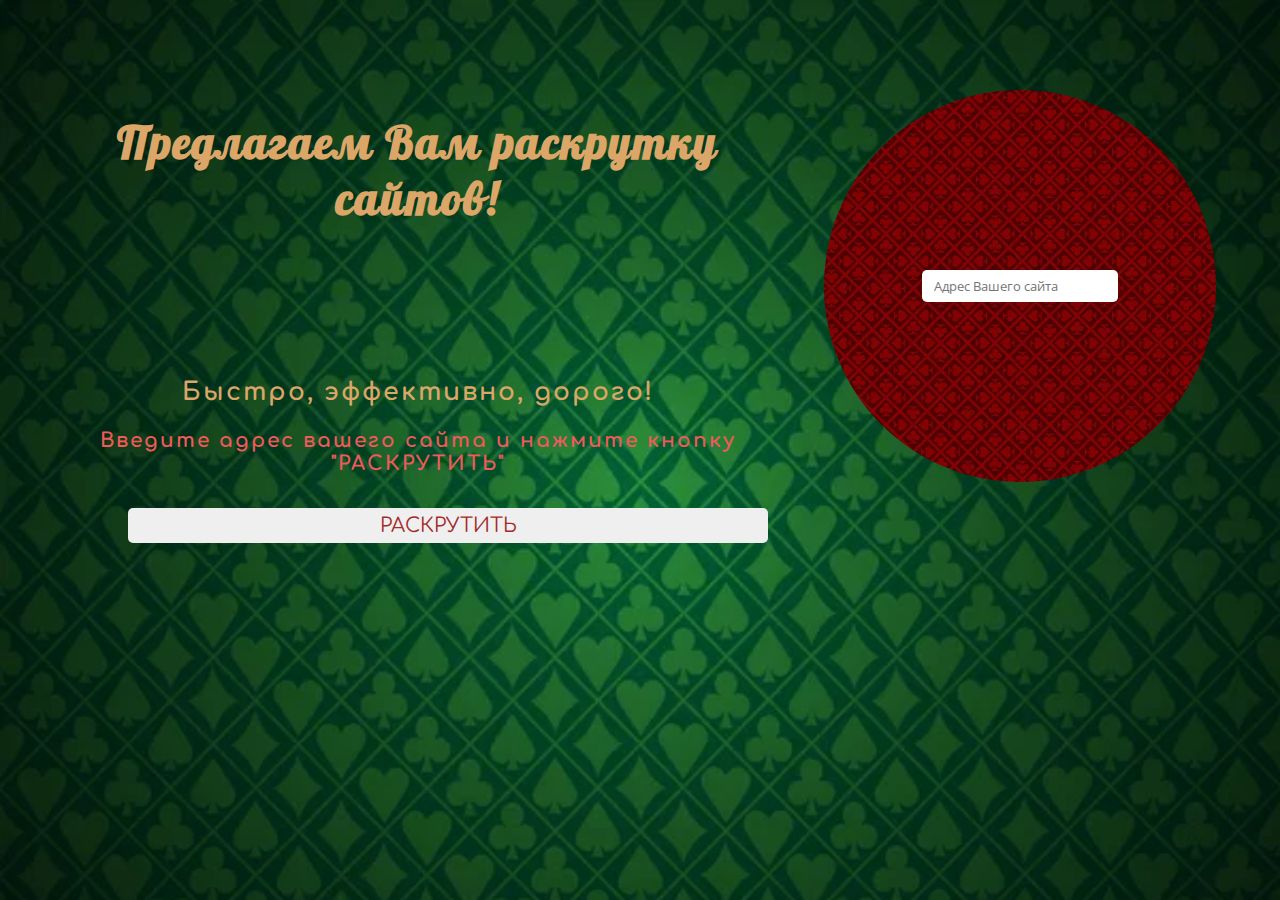
<file: SiteBuster/Index.html>
<!DOCTYPE html>
<html lang="en">
  <head>
    <meta charset="UTF-8" />
    <meta name="viewport" content="width=device-width, initial-scale=1.0" />
    <link rel="preconnect" href="https://fonts.googleapis.com" />
    <link rel="preconnect" href="https://fonts.gstatic.com" crossorigin />
    <link
      href="https://fonts.googleapis.com/css2?family=Comfortaa:wght@300&family=Lobster&family=Open+Sans&display=swap"
      rel="stylesheet"
    />
    <link type="image/x-icon" href="./piki.png" rel="shortcut icon">
    <title>WebSiteBuster</title>
    <link rel="stylesheet" href="./style.css" />
  </head>
  <body>
    <div class="wrapper">
      <div>
        <h1>Предлагаем Вам раскрутку сайтов!</h1>
        <div class="delete"><h3>Быстро, эффективно, дорого!</h3>
        <h3 class="info">
          Введите адрес вашего сайта и нажмите кнопку "РАСКРУТИТЬ"
        </h3>
    </div>
      </div>
      <div class="round">
        <input type="text" placeholder="Адрес Вашего сайта" />
      </div>
    </div>
    <button>РАСКРУТИТЬ</button>
    <script src="./script.js"></script>
  </body>
</html>
</file>
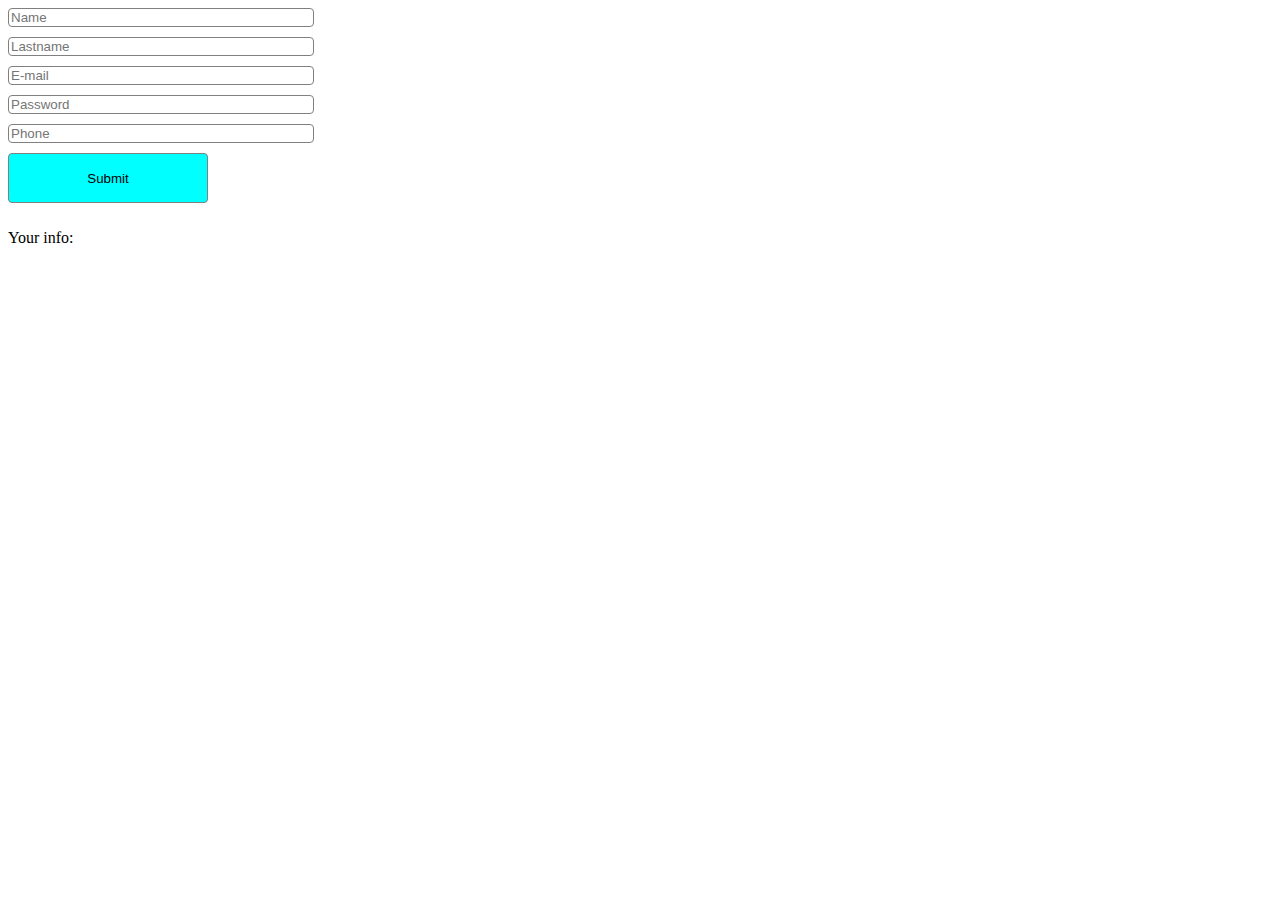
<file: tren1/index.html>
<!DOCTYPE html>
<html lang="en">
  <head>
    <meta charset="UTF-8" />
    <meta name="viewport" content="width=device-width, initial-scale=1.0" />
    <title>Document</title>
    <link rel="stylesheet" href="./style.css" />
  </head>
  <body>
    <input type="text" class="info" id="name" placeholder="Name" />
    <input type="text" class="info" id="lastname" placeholder="Lastname"/>
    <input type="email" class="info" id="email" placeholder="E-mail"/>
    <input type="password" class="info" id="password" placeholder="Password"/>
    <input type="text" class="info" id="phone" placeholder="Phone"/>
    <button>Submit</button>
    <p>Your info: </p>
    <p id="info"></p>
    <script src="./script.js"></script>
  </body>
</html>
</file>
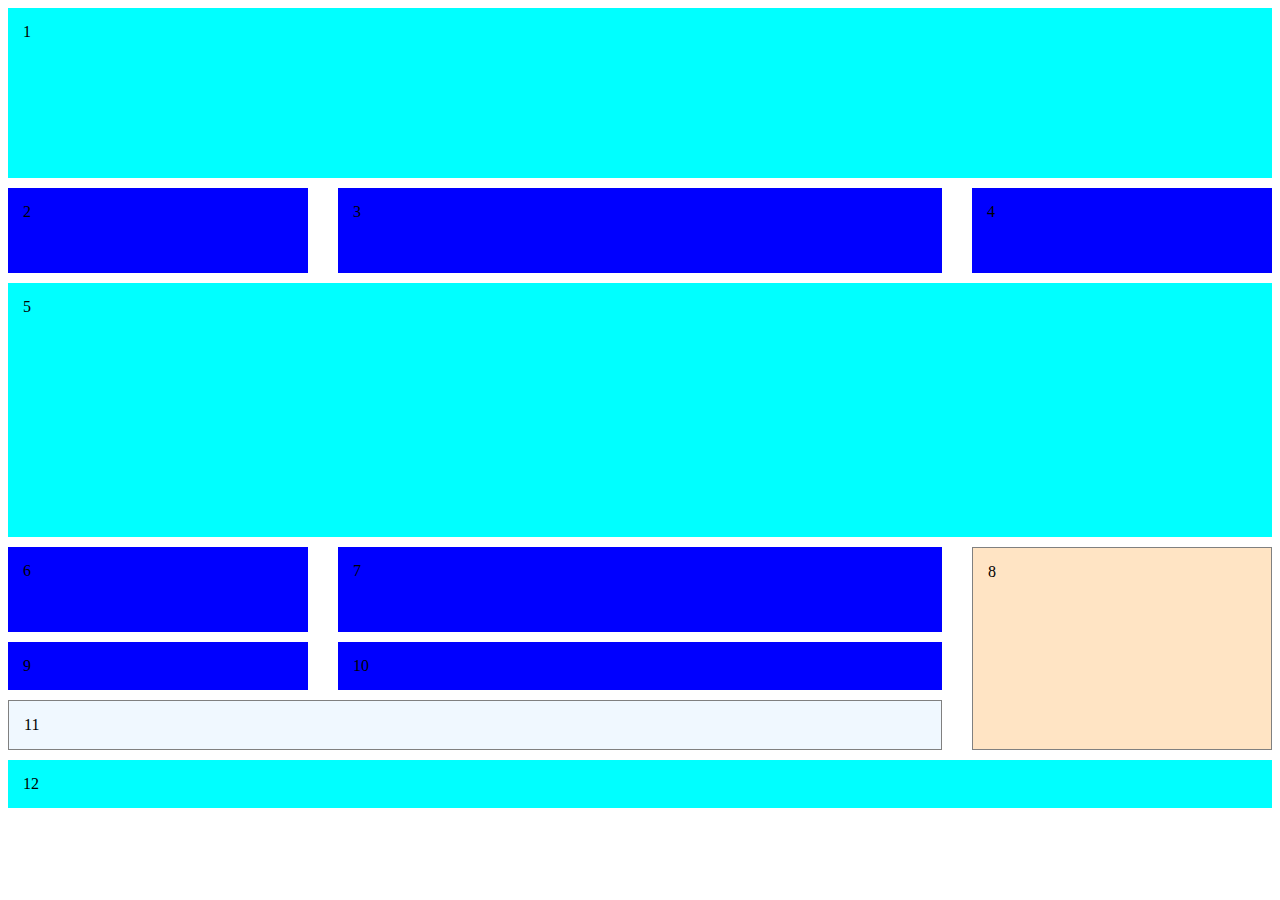
<file: grids.html>
<!DOCTYPE html>
<html lang="en">
<head>
    <meta charset="UTF-8">
    <meta name="viewport" content="width=device-width, initial-scale=1.0">
    <title>Document</title>
    <link rel="stylesheet" href="./grids.css">
</head>
<body>
    <div class="grid-container">
        <div class="grid-item item-1">1</div>
        <div class="grid-item item-2">2</div>
        <div class="grid-item item-3">3</div>
        <div class="grid-item item-4">4</div>
        <div class="grid-item item-5">5</div>
        <div class="grid-item item-6">6</div>
        <div class="grid-item item-7">7</div>
        <div class="grid-item item-8">8</div>
        <div class="grid-item item-9">9</div>
        <div class="grid-item item-10">10</div>
        <div class="grid-item item-11">11</div>
        <div class="grid-item item-12">12</div>
    </div>
</body>
</html>
</file>
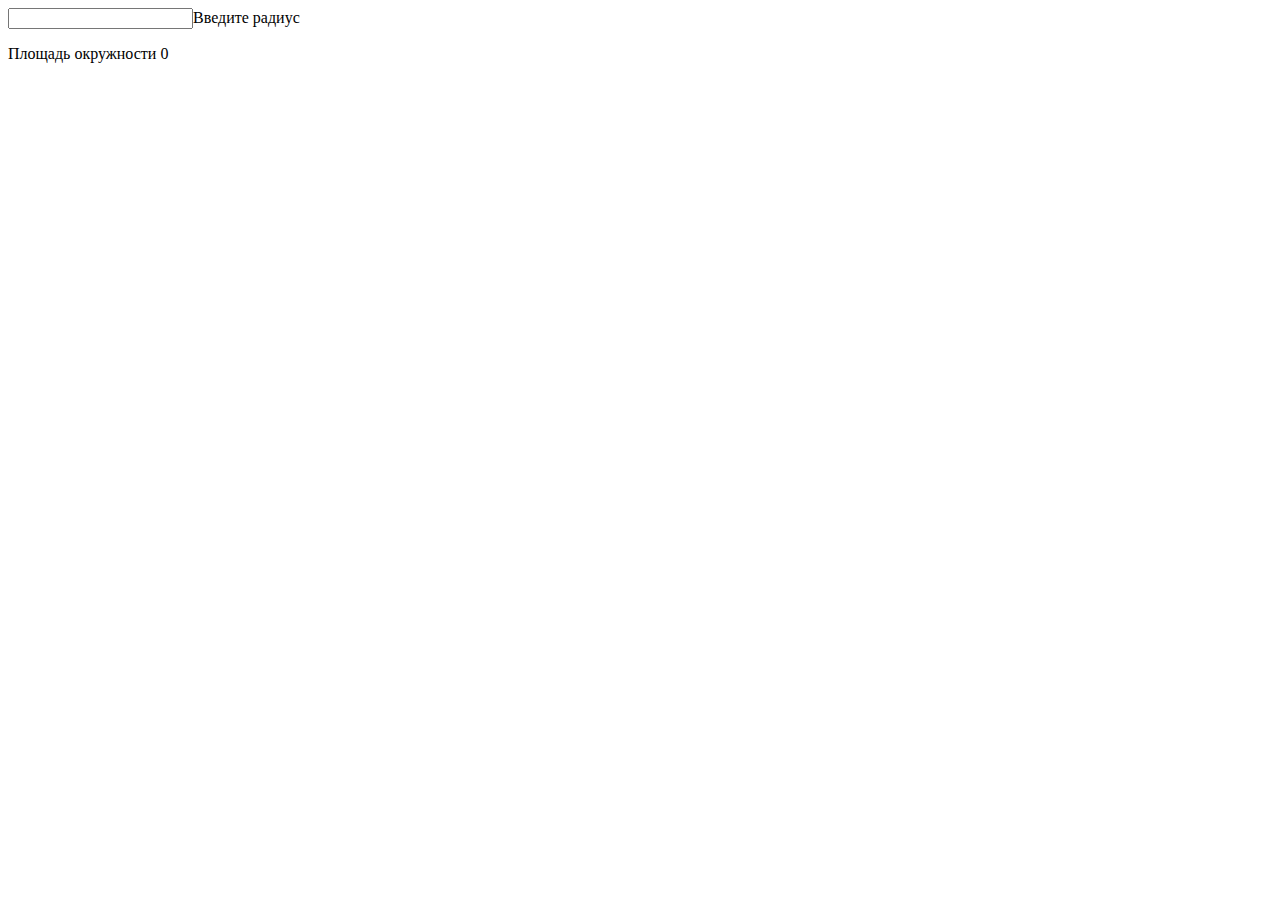
<file: index3.html>
<!DOCTYPE html>
<html lang="en">

<head>
    <meta charset="UTF-8">
    <meta http-equiv="X-UA-Compatible" content="IE=edge">
    <meta name="viewport" content="width=device-width, initial-scale=1.0">
    <title>Document</title>
</head>

<body>
    <input type="text">Введите радиус
    <p>Площадь окружности
        <span>0</span>
    </p>
    <script>
        const text = document.querySelector("input");
        const counter = document.querySelector("span");
        text.addEventListener("input", function () {
            const answer = 3.14 * text.value * text.value;
            counter.textContent = answer;
        })
    </script>
</body>

</html>
</file>
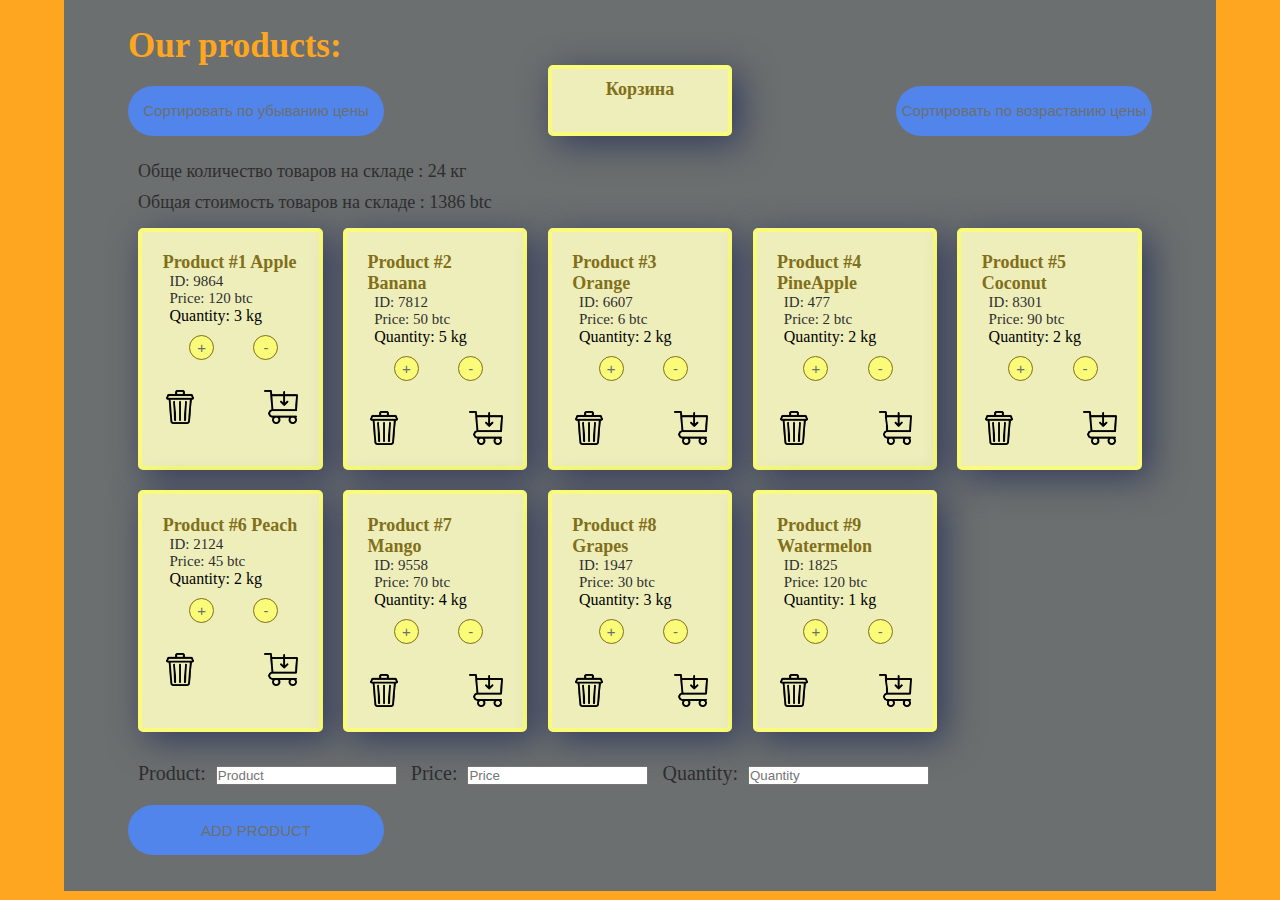
<file: Banana/banana.html>
<!DOCTYPE html>
<html lang="en">
  <head>
    <meta charset="UTF-8" />
    <meta name="viewport" content="width=device-width, initial-scale=1.0" />
    <link type="image/x-icon" href="./ban.jpg" rel="shortcut icon" />
    <title>Banana</title>
    <link rel="stylesheet" href="./banana.css" />
  </head>
  <body>
    <main>
      <h1 class="main-title">Our products:</h1>
      <div class="sort-btns">
        <button id="sort-by-desc">Сортировать по убыванию цены</button>
        <div class="basket-wrapper">
          <h2>Корзина</h2>
          <div class="basket"></div>
        </div>
        <button id="sort-by-asc">Сортировать по возрастанию цены</button>
      </div>
      <div class="total">
        <p class="total-quantity"></p>
        <p class="total-price"></p>
      </div>
      <div id="target"></div>
      <div class="add-div">
        <div class="inputs">
          <label>Product:</label
          ><input type="text" class="name" placeholder="Product" />
          <label for="">Price:</label
          ><input type="text" class="price" placeholder="Price" />
          <label for="">Quantity:</label
          ><input type="text" class="quantity" placeholder="Quantity" />
        </div>
        <button id="btn-add">ADD PRODUCT</button>
        <p id="message"></p>
      </div>
    </main>
    <script src="./banana.js"></script>
  </body>
</html>
</file>
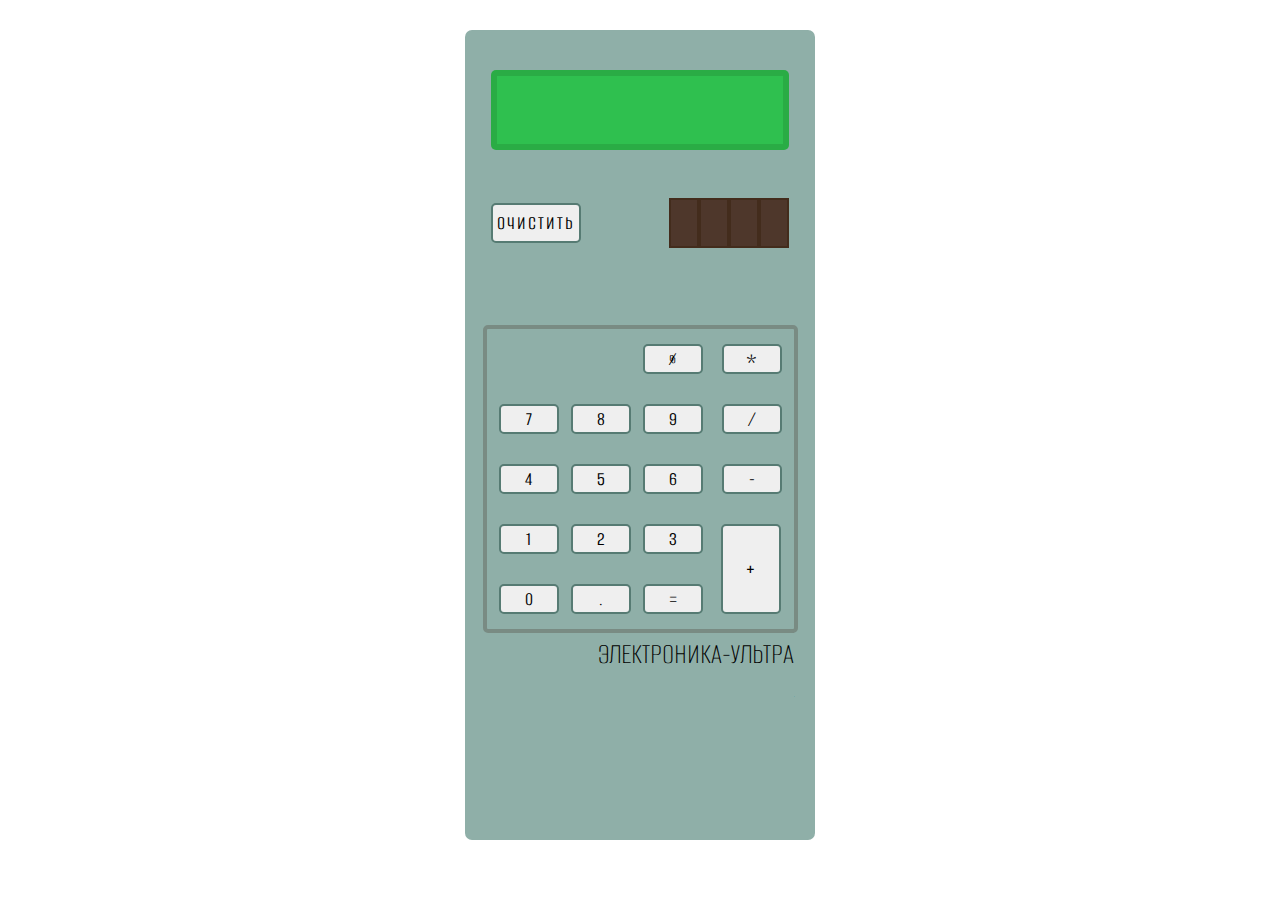
<file: Calculator/калькулятор.html>
<!DOCTYPE html>
<html lang="en">

<head>
    <meta charset="UTF-8">
    <meta http-equiv="X-UA-Compatible" content="IE=edge">
    <meta name="viewport" content="width=device-width, initial-scale=1.0">
    <title>Document</title>
    <link rel="preconnect" href="https://fonts.googleapis.com">
    <link rel="preconnect" href="https://fonts.gstatic.com" crossorigin>
    <link
        href="https://fonts.googleapis.com/css2?family=Alumni+Sans:ital,wght@0,200;1,400&family=Press+Start+2P&display=swap"
        rel="stylesheet">
    <link rel="stylesheet" href="./style.css">
</head>

<body>
    <div class="calculator">
        <div class="display">
            <p class="display-text"></p>
        </div>
        <div class="wrapper">
            <button id="clear">ОЧИСТИТЬ</button>
            <div class="solar">
                <div class="solar-cell"></div>
                <div class="solar-cell"></div>
                <div class="solar-cell"></div>
                <div class="solar-cell"></div>
            </div>
        </div>
        <div class="keyboard">
            <div class="keys">
                <div class="keys1">
                    <button id="procents">%</button>
                </div>
                <div class="keys2">
                    <div class="row1">
                        <button class="num-btn" id="7">7</button>
                        <button class="num-btn" id="8">8</button>
                        <button class="num-btn" id="9">9</button>
                    </div>
                    <div class="row2">
                        <button class="num-btn" id="4">4</button>
                        <button class="num-btn" id="5">5</button>
                        <button class="num-btn" id="6">6</button>
                    </div>
                    <div class="row3">
                        <button class="num-btn" id="1">1</button>
                        <button class="num-btn" id="2">2</button>
                        <button class="num-btn" id="3">3</button>
                    </div>
                    <div class="row4">
                        <button class="num-btn" id="0">0</button>
                        <button class="num-btn" id=".">.</button>
                        <button id="result">=</button>
                    </div>
                </div>
            </div>
            <div class="math-keys">
                <button id="multiply">*</button>
                <button id="divide">/</button>
                <button id="minus">-</button>
                <button id="plus">+</button>
            </div>
        </div>
        <p>ЭЛЕКТРОНИКА-УЛЬТРА</p>
    </div>
    <script src="./script.js"></script>
</body>

</html>
</file>
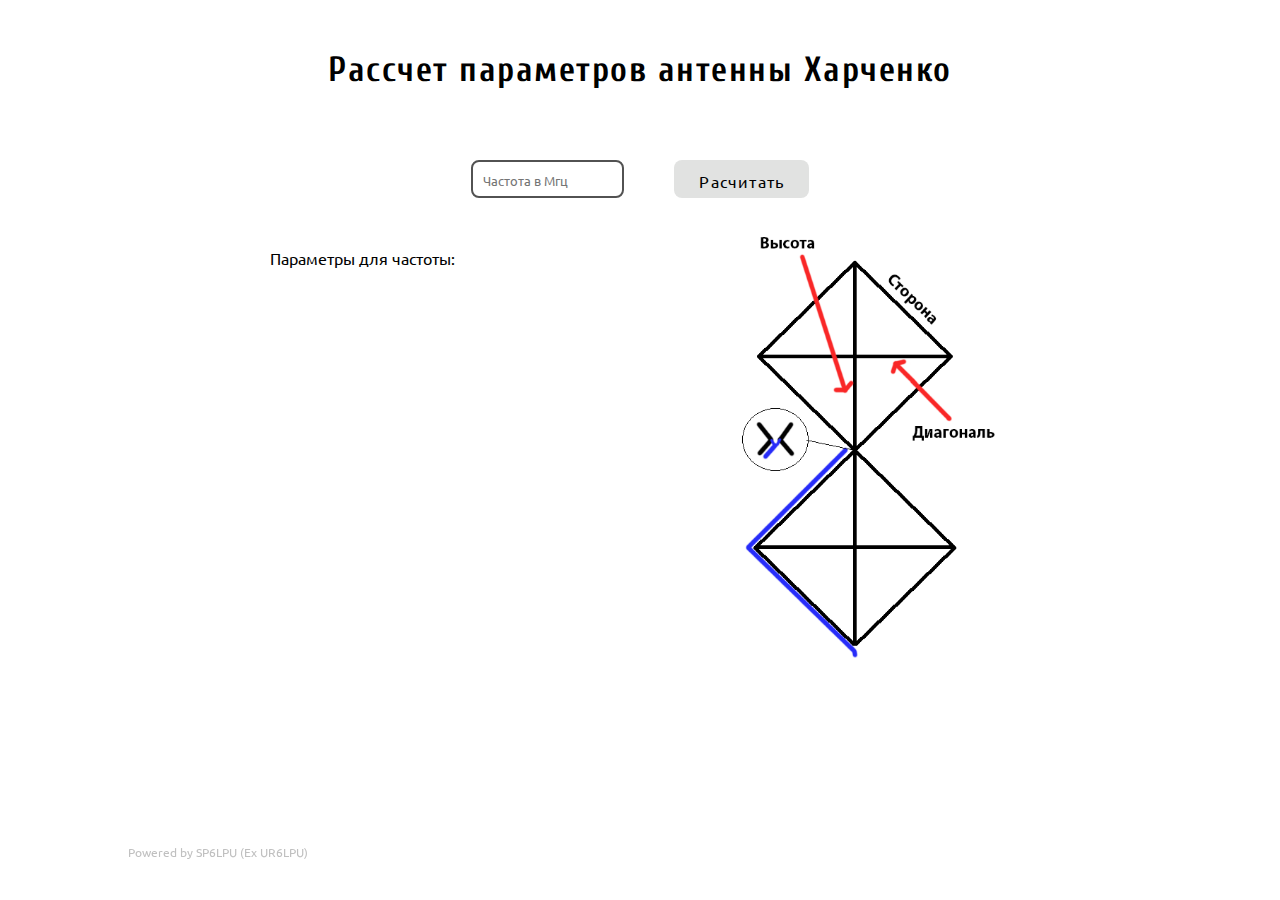
<file: Kharchenko/Kharchenko.html>
<!DOCTYPE html>
<html lang="en">
  <head>
    <meta charset="UTF-8" />
    <meta name="viewport" content="width=device-width, initial-scale=1.0" />
    <link type="image/x-icon" href="./Resourses/antena.jpg" rel="shortcut icon">
    <title>Kharchenko</title>
    <link rel="preconnect" href="https://fonts.googleapis.com" />
    <link rel="preconnect" href="https://fonts.gstatic.com" crossorigin />
    <link
      href="https://fonts.googleapis.com/css2?family=Cuprum:wght@500&family=IBM+Plex+Sans:wght@200&family=Ubuntu:wght@400;700&display=swap"
      rel="stylesheet"
    />
    <link rel="stylesheet" href="./Resourses/style.css" />
  </head>
  <body>
    <h1>Рассчет параметров антенны Харченко</h1>
    <div class="input-wrapper">
      <input type="text" placeholder="Частота в Мгц" />
      <button>Расчитать</button>
    </div>
    <div class="main-wrapper">
      <div class="parametres">
        <div><p class="title">Параметры для частоты:</p></div>
        <div><p class="side"></p></div>
        <div><p class="square-diagonal"></p></div>
        <div><p class="height"></p></div>
        <div><p class="wire-length"></p></div>
      </div>
      <div class="img-wrapper"><img src="./Resourses/Kharchenko.png" alt="Antena Kharchenko" /></div>
    </div>
    <div class="sign"><p class="sign-text">Powered by SP6LPU (Ex UR6LPU)</p></div>
    <script src="./Resourses/script.js"></script>
  </body>
</html>
</file>
<file: SiteBuster/style.css>
*{
    margin: 0;
    padding: 0;
    box-sizing: border-box;
font-family: 'Open Sans', sans-serif;
}
body{
    background-image: url(./background.jpg);
    background-size: cover;
}
.wrapper{
    display: flex;
}
h1{
    font-size: 45px;
    margin: 15% 0 5% 10%;
    font-family: 'Lobster', cursive;
    color: rgb(219, 166, 103);
    letter-spacing: 2px;
    text-align: center;
}
h3{
    font-size: 25px;
    margin: 20% 0 0 10%;
    font-family: 'Comfortaa', cursive;
    color: rgb(219, 166, 103);
    letter-spacing: 2px;
    text-align: center;
}
.info{
    font-size: 20px;
    margin: 3% 0 0 10%;
    font-family: 'Comfortaa', cursive;
    color: rgb(240, 90, 90);
    letter-spacing: 2px; 
    text-align: center;
}
.round{
    margin: 10vh 5vw 0 5vw;
    width: 33%;
    aspect-ratio: 1;
    border-radius: 50%;
    background-image: url(./round.jpg);
    display: flex;
}
input{
    justify-content: center;
    margin: auto;
    width: 50%;
    height: 8%;
    padding-left: 3%;
    border: none;
    border-radius: 5px;
}
button{
    margin-top: 2%;
    margin-left: 10%;
    width: 50%;
    height: 35px;
    border: none;
    border-radius: 5px;
    font-family: 'Comfortaa', cursive;
    color: brown;
    font-size: 20px;
}
.round-rot {
    margin: 10vh 5vw 0 5vw;
    width: 33%;
    aspect-ratio: 1;
    border-radius: 50%;
    background-image: url(./round.jpg);
    display: flex;
    -webkit-animation: 0.3s linear 0s normal none infinite running rot;
  }
  @-webkit-keyframes rot {
    0% {
      transform: rotate(0deg);
    }
    100% {
      transform: rotate(360deg);
    }
  }
  .button-none{
    display: none;
  }

  @media (max-width: 1150px) {
    .wrapper{
        flex-direction: column;  
    }
    h1{
        font-size: 35px;
        margin: 5% 0 5% 5%;
    }
    h3{
        font-size: 25px;
        margin: 10% 0 0 5%;
    }
    .round{
        margin: 10% auto;
        width: 50%;
    }
    input{
        justify-content: center;
        margin: auto;
        width: 80%;
        height: 8%;
        padding-left: 3%;
        border: none;
        border-radius: 5px;
    }
    button{
        margin-top: 2%;
        margin-left: 25%;
    }
  }
</file>
<file: tren1/style.css>
#main {
    background-color: aqua;
    margin: 20px;
    width: 200px;
    height: 200px;
}

body{
    display: flex;
    flex-direction: column;
    gap: 10px;
}
input{
    max-width: 300px;
    border-radius: 4px;
    border: 1px solid gray;
}
button{
    width: 200px;
    height: 50px;
    background-color: aqua;
    border-radius: 4px;
    border: 1px solid gray;

}
</file>
<file: grids.css>
.grid-container{
    height: 800px;
    display: grid;
   /* grid-template-columns: repeat(4, 100px); /* 4 колонки по 100px*/
   /*grid-template-columns: 1fr 4fr 3fr; /* 1 часть, 4 части, 3 части, тянутся при масштабировании*/
   grid-template-columns: minmax(100px, 300px) 2fr  300px; 
   grid-template-rows: 2fr 1fr 3fr 1fr; /*высота блоков*/
   column-gap: 30px;
   row-gap: 10px;
}
.grid-item{
    background-color: blue;
    padding: 15px;
}
.item-1, .item-5, .item-12{
    grid-column: 1/4;
    background-color: aqua;
}
.item-8{
    grid-row: 4/7;
    grid-column: 3/4;
    background-color: bisque;
    border: 1px solid gray;
}
.item-11{
    grid-column: 1/3;
    background-color: aliceblue;
    border: 1px solid gray;
}
</file>
<file: Banana/banana.css>
*{
    margin: 0;
    padding: 0;
    box-sizing: border-box;
}

body{
    background-color: rgb(255, 166, 32);
}

main{
width: 90%;
background-color: rgba(107, 111, 111);
margin: auto;
padding: 2% 5%;
}

h1{
    font-size: 35px;
    color: rgb(255, 166, 32); 
}

#target{
    display: flex;
    flex-wrap: wrap;
    margin: auto;
}

.total p{
    padding: 5px 10px;
    font-size: 18px;
    color: rgb(46, 46, 46);
}

.sort-btns{
    display: flex;
    justify-content: space-between;
    width: 100%;
    margin-top: 20px;
    margin-bottom: 20px;
}
.basket-wrapper{
    background-color: rgb(238, 238, 187);
    margin-top: -2%;
    padding: 1%;
    border: solid 4px rgb(249, 251, 121);
    box-shadow: 8px 8px 35px 0px rgb(52, 60, 92);
    border-radius: 5px;
    width: 18%;
    min-width: 150px;  
}
.basket-wrapper h2 {
    text-align: center;
}

button{
    width: 25%;
    height: 50px;
    padding: 5px auto;
    border: none;
    border-radius: 25px;
    background-color: rgb(81, 133, 236);
    font-size: 15px;
    color:  rgb(107, 111, 111);
}

.product-card{
    background-color: rgb(238, 238, 187);
    margin: 1%;
    padding: 2%;
    border: solid 4px rgb(249, 251, 121);
    box-shadow: 8px 8px 35px 0px rgb(52, 60, 92);
    border-radius: 5px;
    width: 18%;
    min-width: 150px;
}

h2{
    font-size: 18px;
    color: rgb(129, 111, 26);
}

.product-descr{
    display: flex;
    flex-direction: column;
    margin-left: 5%;
}

p{
    font-size: 15px;
    color: rgb(46, 46, 46);
}

.quantity-btns{
    width: 100%;
    display: flex;
    flex-direction: row;
    justify-content: space-around;
margin: 10px auto;
}

.quantity-btns button{
width: 25px;
height: 25px;
border-radius: 50%;
background-color: rgb(249, 251, 121);
border: 0.5px solid rgb(129, 111, 26);
}

.btn-wrapper{
display: flex;
margin-top: 20px;
justify-content: space-between;
}

.btn-img{
    width: 25%;
    height: 25%;
}

.add-div{
    margin-top: 20px;
}

.add-div label{
    font-size: 20px;
    color: rgb(46, 46, 46);
    margin: 5px 10px;
}

#btn-add{
    margin-top: 20px;
}

#message{
    font-size: 18px;
    color: brown;
    margin: 10px;
}
</file>
<file: Calculator/style.css>
* {
    margin: 0;
    padding: 0;
    box-sizing: border-box;
}

body {
    display: flex;
}

.calculator {
    width: 350px;
    height: 90vh;
    background-color: rgb(143, 175, 168);
    margin: 30px auto;
    border-radius: 7px;
}

.display {
    width: 85%;
    height: 80px;
    margin: 40px auto;
    background-color: rgb(47, 192, 79);
    border: 6px solid rgba(12, 46, 7, 0.134);
    border-radius: 5px;
    display: flex;
    
}
.display-text{
    font-family: 'Press Start 2P', cursive;
    font-size: 20px;
    color: rgba(0, 0, 0, 0.6);
    text-align: left;
    justify-content: baseline;
    letter-spacing: 2px;
}

.wrapper {
    width: 85%;
    height: 65px;
    margin: auto;
    display: flex;
    justify-content: space-between;
    align-items: center;
}

.solar {
    display: flex;
    margin-top: 25px;
    margin-bottom: 25px;

}

.solar-cell {
    width: 30px;
    height: 50px;
    background-color: rgb(78, 55, 43);
    border: 2px solid rgb(67, 44, 28);
}

.keyboard {
    width: 90%;
    margin: 70px auto 3px;
    padding: 0 8px;
    display: flex;
    flex-direction: row;
    justify-content: space-between;
    border: 4px solid rgba(56, 33, 22, 0.249);
    border-radius: 5px;
}

.keys1 {
    display: flex;
    justify-content: end;
}

.math-keys {
    display: flex;
    flex-direction: column;
}

button:not(#clear, #plus) {
    height: 30px;
    width: 60px;
    margin: 15px 4px;
    border: 2px solid rgb(86, 123, 115);
    border-radius: 5px;
    font-family: 'Alumni Sans', sans-serif;
    font-size: 20px;
}

#clear {
    margin-top: 25px;
    margin-bottom: 25px;
    height: 40px;
    width: 90px;
    border: 2px solid rgb(86, 123, 115);
    border-radius: 5px;
    font-family: 'Alumni Sans', sans-serif;
    font-size: 20px;
    font-weight: 400;
    letter-spacing: 2px;
}

#plus {
    height: 90px;
    width: 60px;
    margin: 15px 3px;
    border: 2px solid rgb(86, 123, 115);
    border-radius: 5px;
    font-family: 'Alumni Sans', sans-serif;
    font-size: 20px;
    font-weight: 400;
}

p {
    width: 88%;
    margin: auto;
    text-align: end;
    font-family: 'Alumni Sans', sans-serif;
    font-size: 30px;
    font-weight: 200;
    margin-bottom: 20px;
}
</file>
<file: Kharchenko/Resourses/style.css>
* {
  margin: 0;
  padding: 0;
  box-sizing: border-box;
  font-family: "Cuprum", sans-serif;
  font-family: "Ubuntu", sans-serif;
}

body {
  padding: 50px 10% 0 10%;
}
h1 {
  text-align: center;
  font-size: 35px;
  font-family: "Cuprum", sans-serif;
  letter-spacing: 1.5px;
}

.input-wrapper {
  display: flex;
  justify-content: center;
  padding-top: 70px;
  gap: 50px;
  margin-bottom: 50px;
}
input {
  width: 15%;
  min-width: 135px;
  border-radius: 8px;
  border: 2px solid rgb(82, 82, 82);
  padding: 10px 25px 7px 10px;
}
button {
  padding: 10px 25px 7px 25px;
  border-radius: 8px;
  border: none;
  background-color: rgb(225, 226, 225);
  font-size: 16px;
  letter-spacing: 1.2px;
}
.main-wrapper {
  display: flex;
  justify-content: space-around;
}

img {
  height: 450px;
  width: 270px;
  margin-top: -40px;
}
.side,
.square-diagonal,
.height {
  margin-left: 90px;
  line-height: 40px;
}

.sign {
  position: fixed;
  left: 10%;
  bottom: 0;
}
.sign-text {
  font-size: 12px;
  color: #c0c0c0;
  padding-bottom: 40px;
}

@media (max-width: 780px) {
  .main-wrapper {
    display: flex;
    justify-content: space-around;
  }
  img {
    height: 300px;
    width: 170px;
    margin-top: -40px;
    margin-left: 15%;
  }

  .side,
  .square-diagonal,
  .height {
    margin-left: 10%;
    line-height: 25px;
  }
}
</file>
